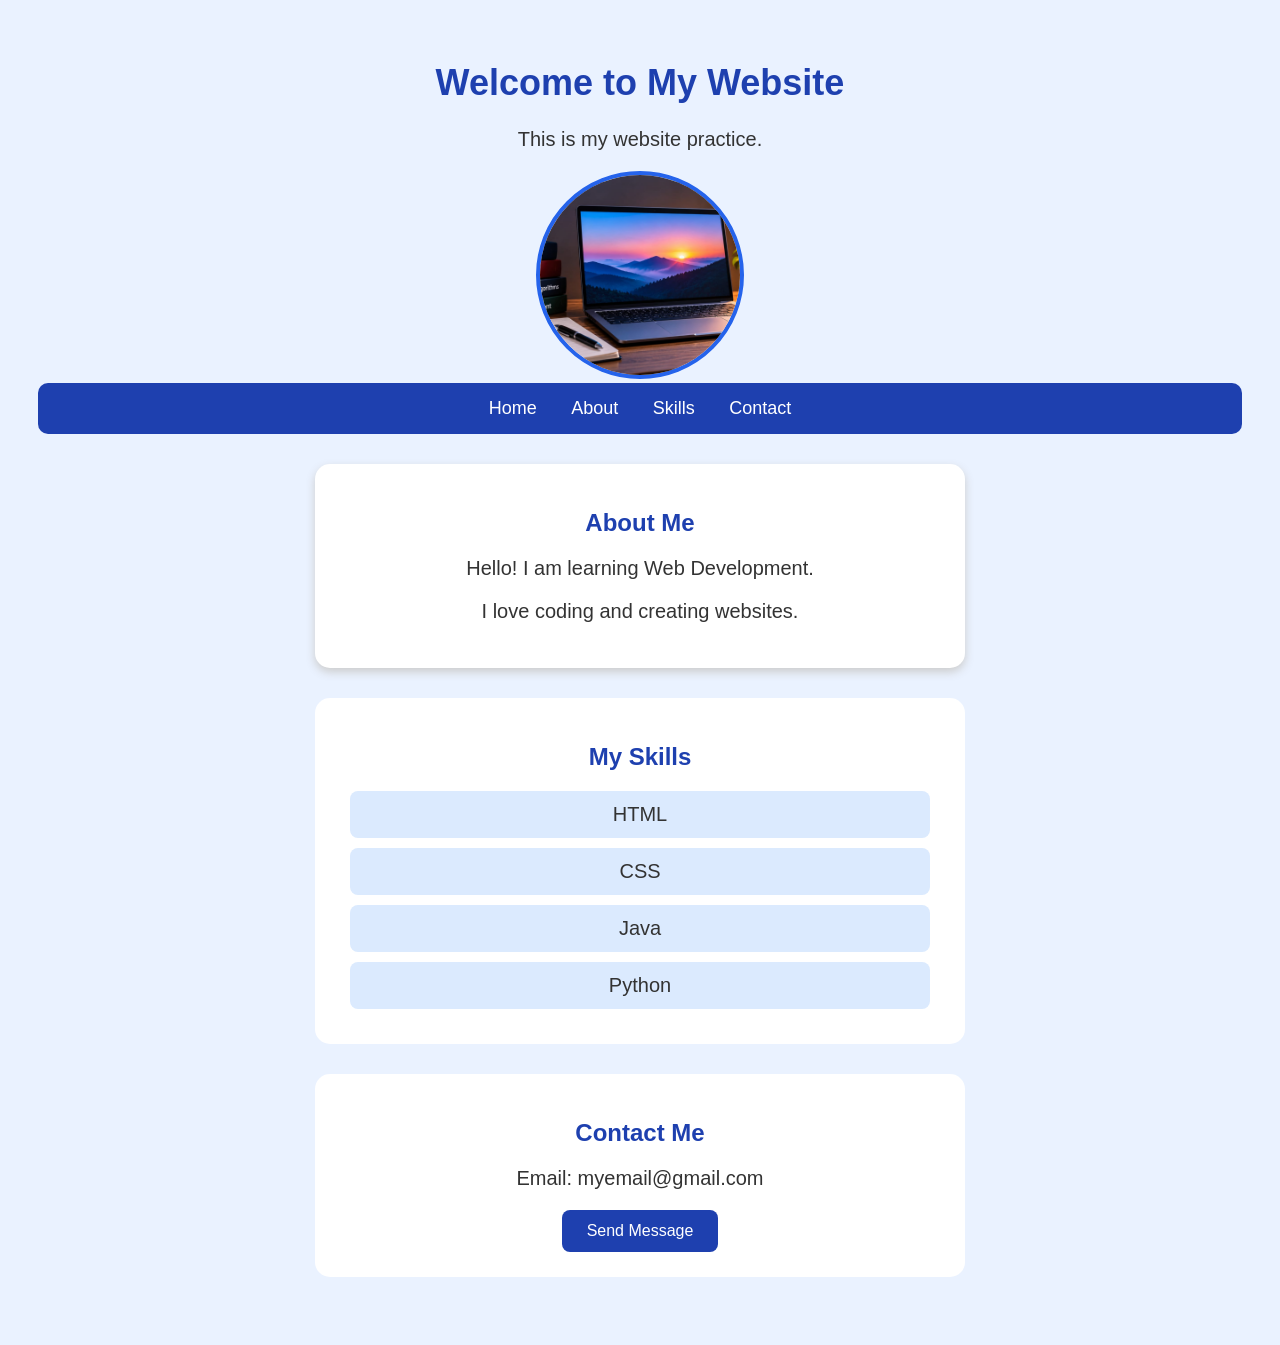
<file: website/index.html>
<!DOCTYPE html>
<html lang="en">
<head>
    <meta charset="UTF-8">
    <meta name="viewport" content="width=device-width, initial-scale=1.0">
    <title>My Website</title>
    <link rel="stylesheet" href="css/style.css">
</head>
<body>

    <h1>Welcome to My Website</h1>
    <p>This is my website practice.</p>
    <img src="images/myphoto.png.jpeg" alt="My Photo" width="300">
</body>
<nav>
    <a href="#">Home</a>
    <a href="#">About</a>
    <a href="#">Skills</a>
    <a href="#">Contact</a>
</nav>
<section class="about">
    <h2>About Me</h2>
    <p>Hello! I am learning Web Development.</p>
    <p>I love coding and creating websites.</p>
</section>
<section class="skills">
    <h2>My Skills</h2>
    <div class="skill-box">
        <p>HTML</p>
        <p>CSS</p>
        <p>Java</p>
        <p>Python</p>
    </div>
</section>
<section class="contact">
    <h2>Contact Me</h2>
    <p>Email: myemail@gmail.com</p>
    <button>Send Message</button>
</section>
</html>
</file>
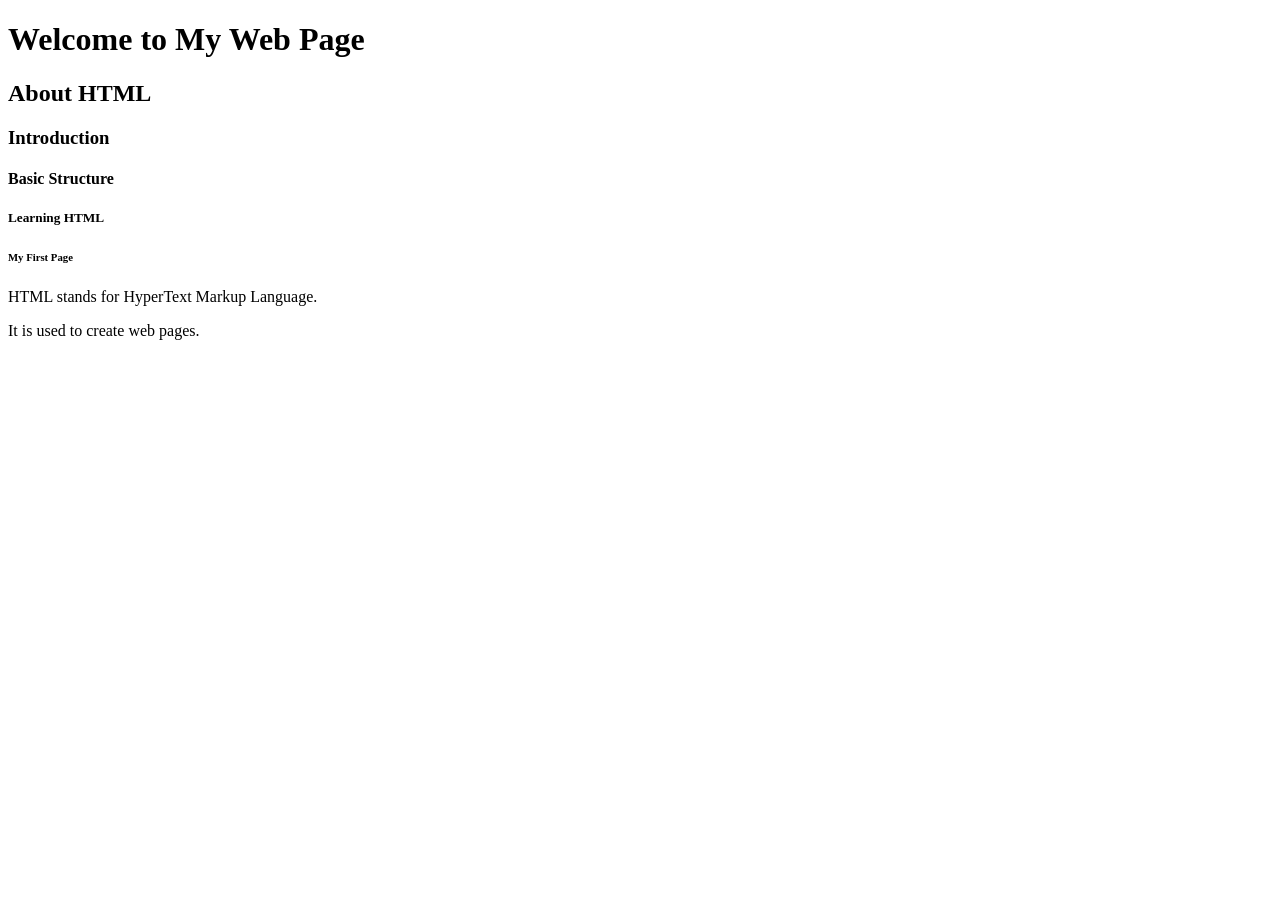
<file: 06-basic-page.html>
<!DOCTYPE html>
<html lang="en">
<head>
    <meta charset="UTF-8">
    <meta name="viewport" content="width=device-width, initial-scale=1.0">
    <title>My Basic Web Page</title>
    <meta name="description" content="My first basic HTML webpage">
</head>
<body>

    <h1>Welcome to My Web Page</h1>
    <h2>About HTML</h2>
    <h3>Introduction</h3>
    <h4>Basic Structure</h4>
    <h5>Learning HTML</h5>
    <h6>My First Page</h6>

    <p>HTML stands for HyperText Markup Language.</p>
    <p>It is used to create web pages.</p>

</body>
</html>
</file>
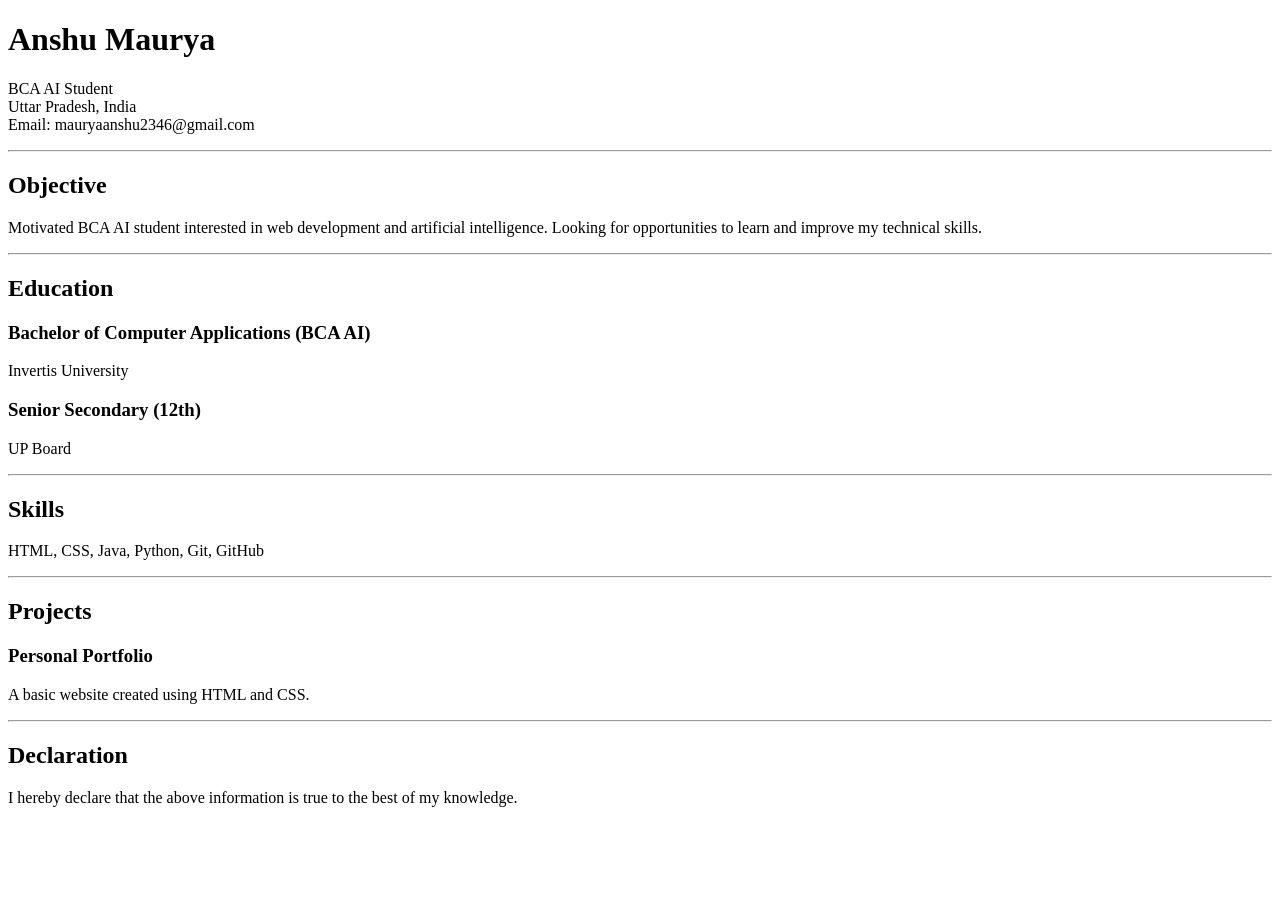
<file: 07-resume- text -only.html>
<!DOCTYPE html>
<html lang="en">
<head>
    <meta charset="UTF-8">
    <meta name="viewport" content="width=device-width, initial-scale=1.0">
    <title>My Resume</title>
</head>
<body>

    <h1>Anshu Maurya</h1>
    <p>BCA AI Student<br>
    Uttar Pradesh, India<br>
    Email: mauryaanshu2346@gmail.com</p>

    <hr>

    <h2>Objective</h2>
    <p>Motivated BCA AI student interested in web development and artificial intelligence. Looking for opportunities to learn and improve my technical skills.</p>

    <hr>

    <h2>Education</h2>
    <h3>Bachelor of Computer Applications (BCA AI)</h3>
    <p>Invertis University</p>

    <h3>Senior Secondary (12th)</h3>
    <p>UP Board</p>

    <hr>

    <h2>Skills</h2>
    <p>HTML, CSS, Java, Python, Git, GitHub</p>

    <hr>

    <h2>Projects</h2>
    <h3>Personal Portfolio</h3>
    <p>A basic website created using HTML and CSS.</p>

    <hr>

    <h2>Declaration</h2>
    <p>I hereby declare that the above information is true to the best of my knowledge.</p>

</body>
</html>
</file>
<file: website/css/style.css>
body {
    font-family: Arial, sans-serif;
    background-color: #eaf2ff;
    text-align: center;
    padding: 30px;
}

h1 {
    color: #1e40af;
    font-size: 36px;
}

p {
    color: #333;
    font-size: 20px;
}

img {
    width: 200px;
    height: 200px;
    border-radius: 50%;
    object-fit: cover;
    border: 4px solid #2563eb;
}nav {
    background-color: #1e40af;
    padding: 15px;
    border-radius: 10px;
}

nav a {
    color: white;
    text-decoration: none;
    margin: 15px;
    font-size: 18px;
}.about {
    background-color: white;
    padding: 25px;
    margin: 30px auto;
    max-width: 600px;
    border-radius: 15px;
    box-shadow: 0 4px 10px #cccccc;
}

.about h2 {
    color: #1e40af;
}.skills {
    background-color: white;
    padding: 25px;
    margin: 30px auto;
    max-width: 600px;
    border-radius: 15px;
}

.skills h2 {
    color: #1e40af;
}

.skill-box p {
    background-color: #dbeafe;
    padding: 12px;
    margin: 10px;
    border-radius: 8px;
}.contact {
    background-color: white;
    padding: 25px;
    margin: 30px auto;
    max-width: 600px;
    border-radius: 15px;
}

.contact h2 {
    color: #1e40af;
}

button {
    background-color: #1e40af;
    color: white;
    padding: 12px 25px;
    border: none;
    border-radius: 8px;
    cursor: pointer;
    font-size: 16px;
}
</file>
